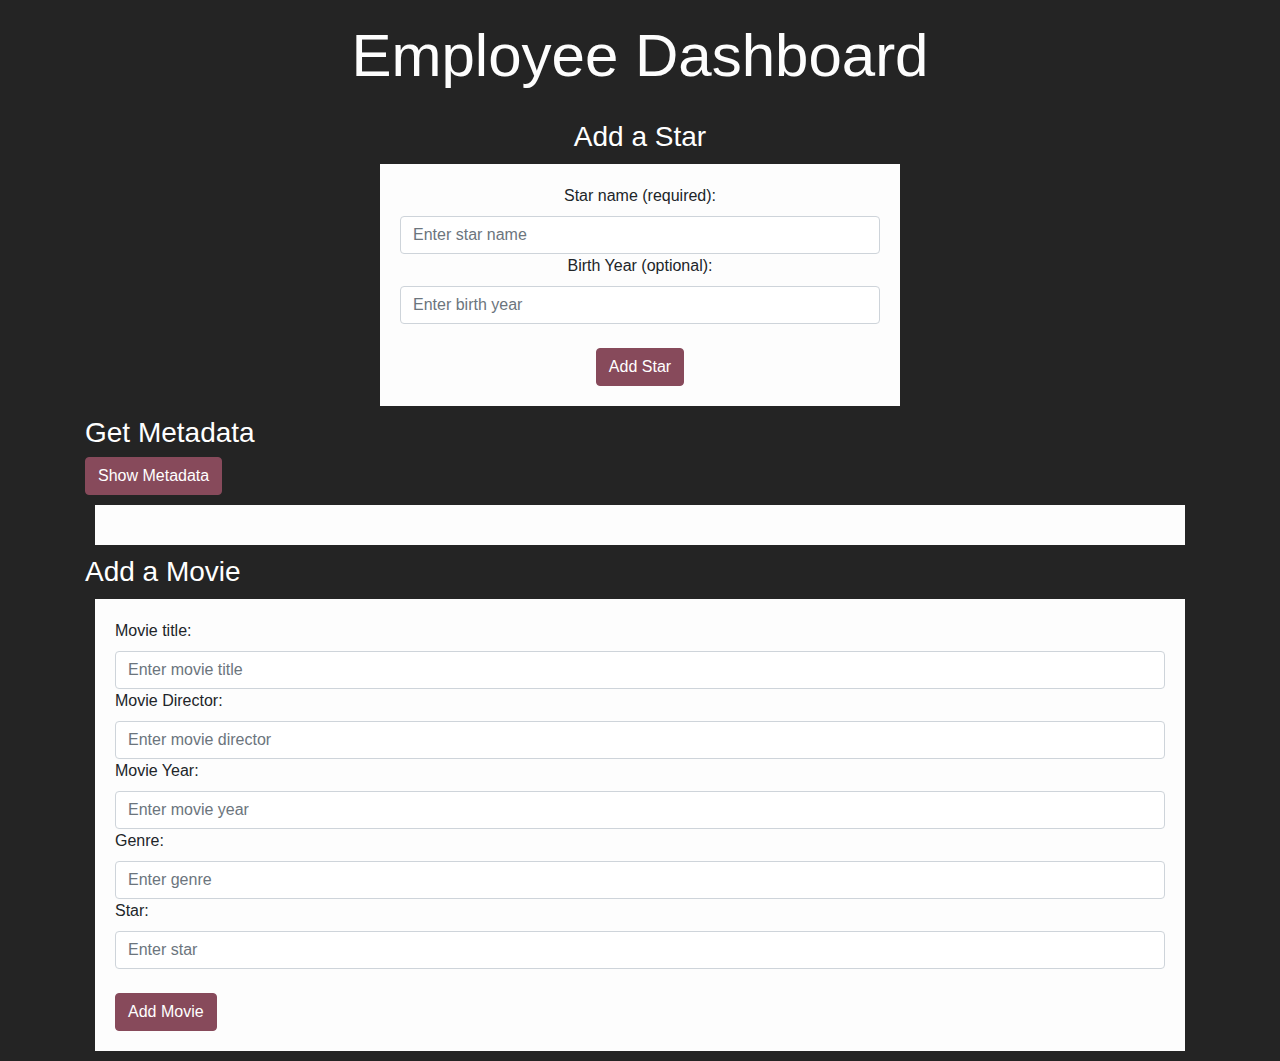
<file: fabflix_web/WebContent/dashboard.html>
<!DOCTYPE html>
<html lang="en">
<head>
    <meta charset="UTF-8">
    <meta name="viewport"
          content="width=device-width, initial-scale=1, shrink-to-fit=no">

    <link rel="stylesheet" href="https://maxcdn.bootstrapcdn.com/bootstrap/4.0.0/css/bootstrap.min.css"
          integrity="sha384-Gn5384xqQ1aoWXA+058RXPxPg6fy4IWvTNh0E263XmFcJlSAwiGgFAW/dAiS6JXm" crossorigin="anonymous">
    <link rel="stylesheet" href="styles.css">

    <title>Employee Dashboard</title>
</head>
<body>

<main>
    <div class="container">
        <div class="row justify-content-center">
            <div class="col-12 text-center">
                <h2 class="fab-title">Employee Dashboard</h2>
            </div>
            <div class="col-6 text-center">

                <h3 class="text-white">Add a Star</h3>

                <div class="white-card card-body">
                    <form id="add_star_form" action="#" method="post">
                        <input type="hidden" name="op" value="addStar">
                        <div class="form-outline">
                            <label for="input-star-name">Star name (required): </label>
                            <input class="form-control" id="input-star-name" type="text" name="starName" placeholder="Enter star name">
                        </div>
                        <div class="form-outline">
                            <label for="input-birth-year">Birth Year (optional): </label>
                            <input class="form-control" id="input-birth-year" type="text" name="birthYear" placeholder="Enter birth year">
                        </div>
                        <br>
                        <button class="btn btn-primary" type="submit"> Add Star </button>
                        <br>
                        <div class="alert alert-primary mt-2" role="alert" id="add_star_message" hidden></div>
                    </form>
                </div>

            </div>

            <div class="col-12">

                <h3 class="text-white">Get Metadata</h3>

                <button id="metadata_button" class="btn btn-primary">Show Metadata</button>
                <div class="white-card card-body">
                    <div id="metadata_info">

                    </div>
                </div>
            </div>

            <div class="col-12">

                <h3 class="text-white">Add a Movie</h3>

                <div class="white-card card-body">
                    <form id="add_movie_form" action="#" method="post">
                        <input type="hidden" name="op" value="addMovie">
                        <div class="form-outline">
                            <label for="input-movie-title">Movie title: </label>
                            <input class="form-control" id="input-movie-title" type="text" name="movieTitle" placeholder="Enter movie title">
                        </div>
                        <div class="form-outline">
                            <label for="input-movie-director">Movie Director: </label>
                            <input class="form-control" id="input-movie-director" type="text" name="movieDirector" placeholder="Enter movie director">
                        </div>
                        <div class="form-outline">
                            <label for="input-movie-year">Movie Year: </label>
                            <input class="form-control" id="input-movie-year" type="text" name="movieYear" placeholder="Enter movie year">
                        </div>
                        <div class="form-outline">
                            <label for="input-movie-genre">Genre: </label>
                            <input class="form-control" id="input-movie-genre" type="text" name="movieGenre" placeholder="Enter genre">
                        </div>
                        <div class="form-outline">
                            <label for="input-movie-star">Star: </label>
                            <input class="form-control" id="input-movie-star" type="text" name="movieStar" placeholder="Enter star">
                        </div>
                        <br>
                        <button class="btn btn-primary" type="submit"> Add Movie </button>
                        <br>
                        <div class="alert alert-primary mt-2" role="alert" id="add_movie_message" hidden></div>
                    </form>
                </div>

            </div>

        </div>
    </div>
</main>


<!-- Load jQuery and Bootstrap JS -->
<script src="https://ajax.googleapis.com/ajax/libs/jquery/3.2.1/jquery.min.js"></script>
<script src="https://cdnjs.cloudflare.com/ajax/libs/popper.js/1.12.9/umd/popper.min.js"></script>
<script src="https://maxcdn.bootstrapcdn.com/bootstrap/4.0.0/js/bootstrap.min.js"></script>

<!-- Load our own JS file -->
<!-- The path is relative to movie-list.html, since these two files are in the same directory -->
<!-- Note the url does not contain a "/" in the beginning, which means the url is relative to current path
     otherwise the url is relative to the root path-->
<script src="dashboard.js"></script>
</body>
</html>
</file>
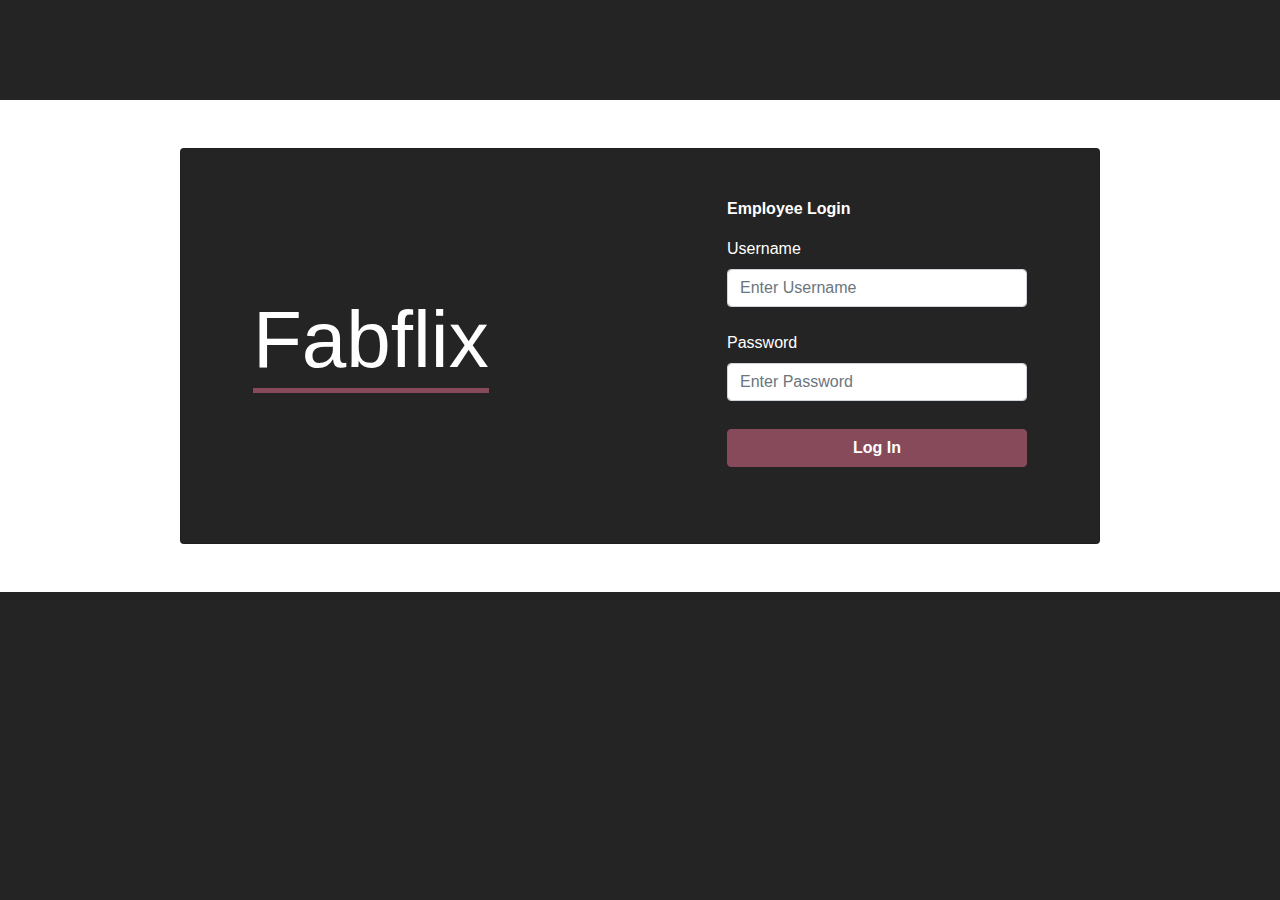
<file: fabflix_web/WebContent/login-employee.html>
<!-- This page will be redirected from any url if you are not logged in -->
<!DOCTYPE html>
<html lang="en">
<head>
    <meta charset="UTF-8">
    <meta name="viewport"
          content="width=device-width, initial-scale=1, shrink-to-fit=no">

    <link rel="stylesheet" href="https://maxcdn.bootstrapcdn.com/bootstrap/4.0.0/css/bootstrap.min.css"
          integrity="sha384-Gn5384xqQ1aoWXA+058RXPxPg6fy4IWvTNh0E263XmFcJlSAwiGgFAW/dAiS6JXm" crossorigin="anonymous">
    <link rel="stylesheet" href="styles.css">

    <!-- reCATPCHA script -->
    <script src='https://www.google.com/recaptcha/api.js' type="text/javascript"></script>

    <title>Fabflix Employee Login</title>
</head>
<body>
<!-- Set the method to POST to avoid showing the username/password in the URL
     The default action is disabled to allow your own implementation. -->

<section class="h-100" style="margin-top: 100px">
    <div class="container py-5 h-100">
        <div class="row d-flex justify-content-center align-items-center h-100">
            <div class="col-xl-10">
                <div class="card rounded-3 text-white" style="background-color: #242424">
                    <div class="row g-0">

                        <div class="col-lg-6 d-flex align-items-center">
                            <div class="text-black text-center px-3 py-4 p-md-5 mx-md-4">
                                <h5 class="fabflix-title-logo">Fabflix</h5>
                            </div>
                        </div>

                        <div class="col-lg-6">
                            <div class="card-body p-md-5 mx-md-4">
                                <form id="login_employee_form" method="post" action="#">

                                    <p><strong>Employee Login</strong></p>

                                    <div class="form-outline mb-4">
                                        <label for="formGroupUsername">Username</label>
                                        <input class="form-control" name="username" placeholder="Enter Username" type="email" id="formGroupUsername">
                                    </div>

                                    <div class="form-outline mb-4">
                                        <label for="formGroupPassword">Password</label>
                                        <input class="form-control" name="password" placeholder="Enter Password" type="password" id="formGroupPassword">
                                    </div>

                                    <div class="g-recaptcha" data-sitekey="6Lfp3P0cAAAAALeWFW2h13ogbZVnMS40g2_1i3Zb"></div>

                                    <div class="text-center pt-1 mb-2 pb-1">
                                        <button class="btn btn-primary btn-block fa-lg mb-3" type="submit"><strong>Log In</strong></button>
                                    </div>

                                    <div class="alert alert-danger" role="alert" id="login_error_message" hidden></div>
                                </form>
                            </div>
                        </div>
                    </div>
                </div>
            </div>
        </div>
    </div>
</section>

<!-- include jQuery and Boostrap js-->
<script src="https://ajax.googleapis.com/ajax/libs/jquery/3.2.1/jquery.min.js"></script>
<script src="https://cdnjs.cloudflare.com/ajax/libs/popper.js/1.12.9/umd/popper.min.js"></script>
<script src="https://maxcdn.bootstrapcdn.com/bootstrap/4.0.0/js/bootstrap.min.js"></script>
<!-- include our own JS file -->
<script src="login-employee.js"></script>

</body>
</html>
</file>
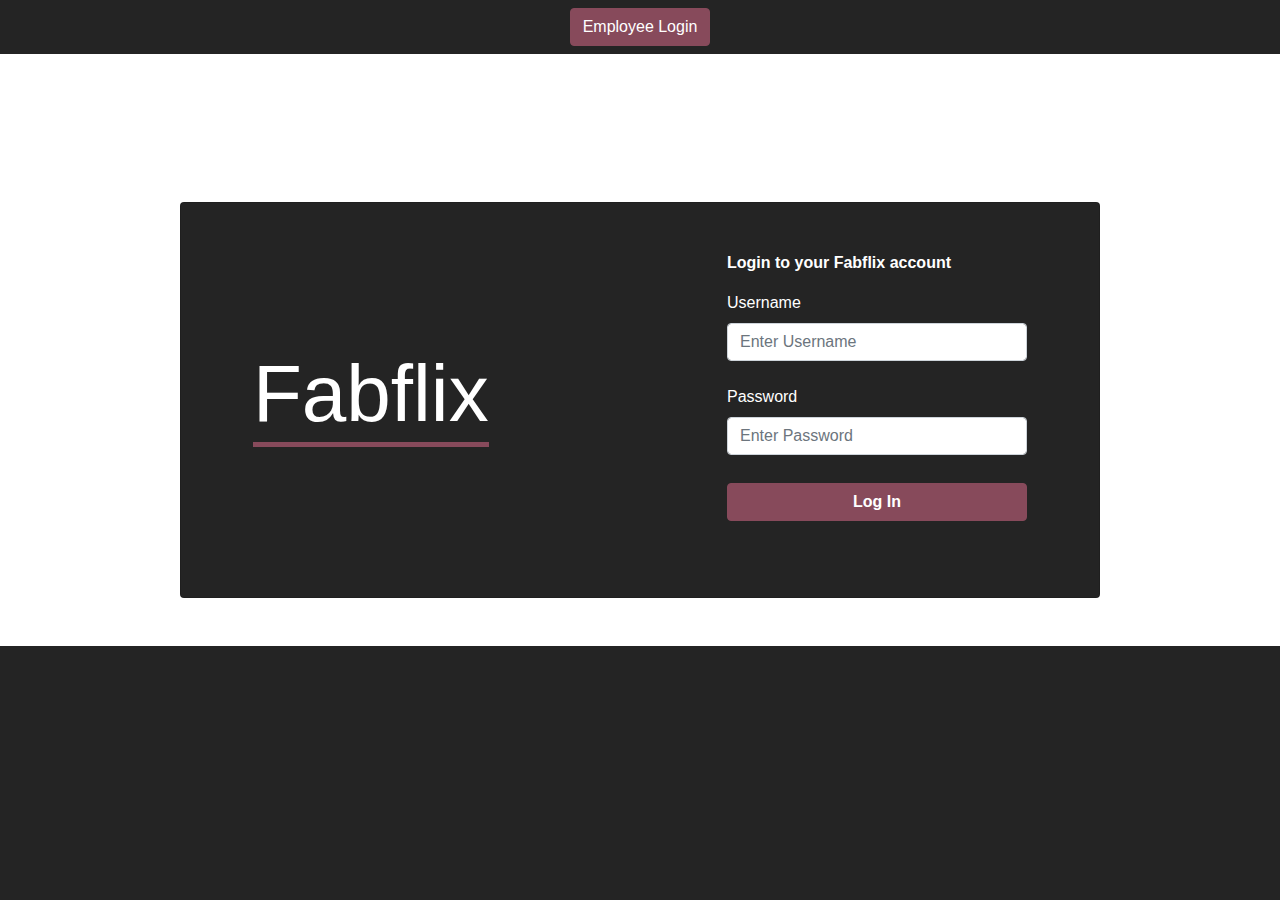
<file: fabflix_web/WebContent/login.html>
<!-- This page will be redirected from any url if you are not logged in -->
<!DOCTYPE html>
<html lang="en">
<head>
    <meta charset="UTF-8">
    <meta name="viewport"
          content="width=device-width, initial-scale=1, shrink-to-fit=no">

    <link rel="stylesheet" href="https://maxcdn.bootstrapcdn.com/bootstrap/4.0.0/css/bootstrap.min.css"
          integrity="sha384-Gn5384xqQ1aoWXA+058RXPxPg6fy4IWvTNh0E263XmFcJlSAwiGgFAW/dAiS6JXm" crossorigin="anonymous">
    <link rel="stylesheet" href="styles.css">

    <!-- reCATPCHA script -->
    <script src='https://www.google.com/recaptcha/api.js' type="text/javascript"></script>

    <title>Login to Fabflix</title>
</head>
<body>
<!-- Set the method to POST to avoid showing the username/password in the URL
     The default action is disabled to allow your own implementation. -->
<!-- Navbar -->
<nav class="navbar navbar-expand-lg navbar-light" style="background-color: #242424;">
    <button class="navbar-toggler" type="button" data-toggle="collapse" data-target="#navbarSupportedContent" aria-controls="navbarSupportedContent" aria-expanded="false" aria-label="Toggle navigation">
        <span class="navbar-toggler-icon"></span>
    </button>
    <div class="collapse navbar-collapse justify-content-center" id="navbarSupportedContent">
        <ul class="navbar-nav">
            <a href="login-employee.html"><button class="btn btn-primary">Employee Login</button></a>
        </ul>
    </div>
</nav>

<section class="h-100" style="margin-top: 100px">
    <div class="container py-5 h-100">
        <div class="row d-flex justify-content-center align-items-center h-100">
            <div class="col-xl-10">
                <div class="card rounded-3 text-white" style="background-color: #242424">
                    <div class="row g-0">

                        <div class="col-lg-6 d-flex align-items-center">
                            <div class="text-black text-center px-3 py-4 p-md-5 mx-md-4">
                                <h5 class="fabflix-title-logo">Fabflix</h5>
                            </div>
                        </div>

                        <div class="col-lg-6">
                            <div class="card-body p-md-5 mx-md-4">
                                <form id="login_form" method="post" action="#">

                                    <p><strong>Login to your Fabflix account</strong></p>

                                    <div class="form-outline mb-4">
                                        <label for="formGroupUsername">Username</label>
                                        <input class="form-control" name="username" placeholder="Enter Username" type="email" id="formGroupUsername">
                                    </div>

                                    <div class="form-outline mb-4">
                                        <label for="formGroupPassword">Password</label>
                                        <input class="form-control" name="password" placeholder="Enter Password" type="password" id="formGroupPassword">
                                    </div>

                                    <div class="g-recaptcha" data-sitekey="6Lfp3P0cAAAAALeWFW2h13ogbZVnMS40g2_1i3Zb"></div>

                                    <div class="text-center pt-1 mb-2 pb-1">
                                        <button class="btn btn-primary btn-block fa-lg mb-3" type="submit"><strong>Log In</strong></button>
                                    </div>

                                    <div class="alert alert-danger" role="alert" id="login_error_message" hidden></div>
                                </form>
                            </div>
                        </div>
                    </div>
                </div>
            </div>
        </div>
    </div>
</section>

<!-- include jQuery and Boostrap js-->
<script src="https://ajax.googleapis.com/ajax/libs/jquery/3.2.1/jquery.min.js"></script>
<script src="https://cdnjs.cloudflare.com/ajax/libs/popper.js/1.12.9/umd/popper.min.js"></script>
<script src="https://maxcdn.bootstrapcdn.com/bootstrap/4.0.0/js/bootstrap.min.js"></script>
<!-- include our own JS file -->
<script src="login.js"></script>

</body>
</html>
</file>
<file: fabflix_web/WebContent/styles.css>
html{ width:100%; height:100%;
    background-color: #242424;
    background-size:100% auto;
}

main {
    background-color: #242424;
}

.fab-title {
    justify-content: center;
    padding-top: 20px;
    padding-bottom: 20px;
}

h5 {
    font-size: 45px;
    border-bottom: 5px solid #874A5B;
}

h2 {
    color: #FDFDFD;
    font-size: 60px;
}

table {
    color: #FDFDFD;
}

.table-dark {
    background-color: #242424;
}

.rank {
    color: #FDFDFD;
    display: flex;
    justify-content: center;
    align-items: center;
}

h4 {
    font-size: 50px;
}

.fabflix-title-logo {
    font-size: 80px;
    border-bottom: 5px solid #874A5B;
}

.btn-primary {
    background-color: #874A5B !important;
    border-color: #874A5B !important;
}

.btn-primary:hover {
    background-color: #5d3440 !important;
    border-color: #5d3440 !important;
}

.white-card {
    margin: 10px;
    padding-bottom: 20px;
    background-color: #FDFDFD;
}

.autocomplete-suggestions { border: 1px solid #999; background: #FFF; overflow: auto; }
.autocomplete-suggestion { padding: 2px 5px; white-space: nowrap; overflow: hidden; }
.autocomplete-selected { background: #F0F0F0; }
.autocomplete-suggestions strong { font-weight: normal; color: #3399FF; }
.autocomplete-group { padding: 2px 5px; }
.autocomplete-group strong { display: block; border-bottom: 1px solid #000; }
</file>
